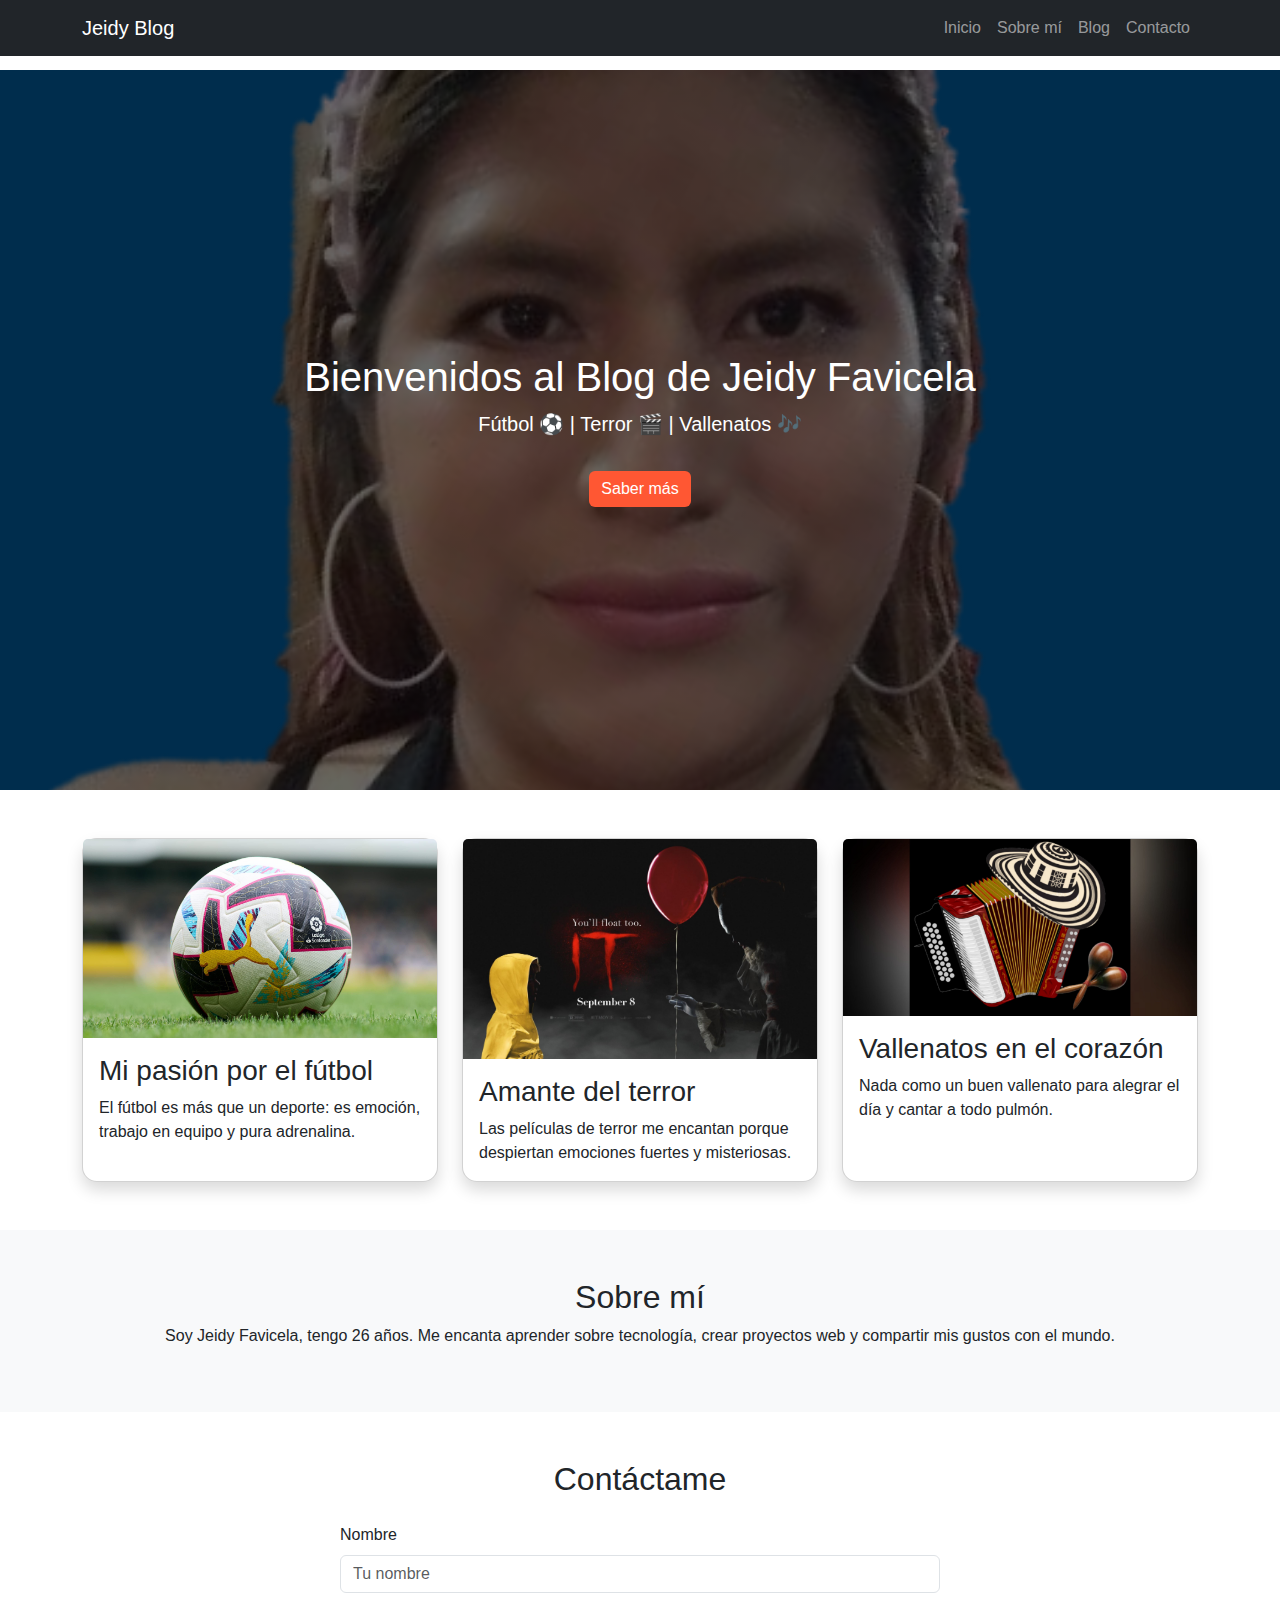
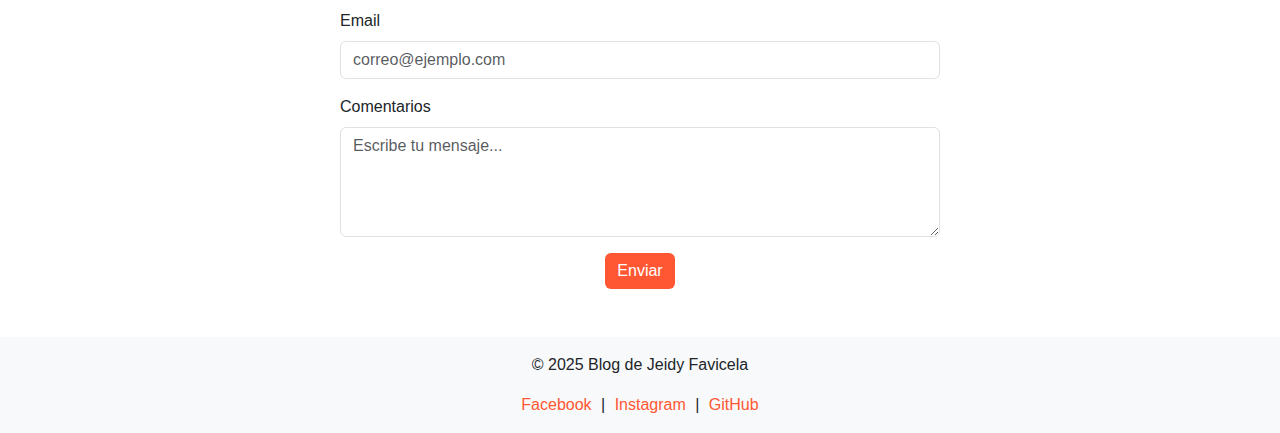
<file: mi-sitio-bootstrap/index.html>
<!DOCTYPE html>
<html lang="es">
<head>
  <meta charset="UTF-8">
  <title>Blog de Jeidy Favicela</title>
  <meta name="viewport" content="width=device-width, initial-scale=1">

  <!-- Bootstrap CSS -->
  <link href="https://cdn.jsdelivr.net/npm/bootstrap@5.3.2/dist/css/bootstrap.min.css" rel="stylesheet">

  <!-- CSS personalizado -->
  <link rel="stylesheet" href="styles.css">
</head>
<body>

  <!-- NAVBAR -->
  <nav class="navbar navbar-expand-md navbar-dark bg-dark fixed-top">
    <div class="container">
      <a class="navbar-brand" href="#">Jeidy Blog</a>
      <button class="navbar-toggler" type="button" data-bs-toggle="collapse" data-bs-target="#menu">
        <span class="navbar-toggler-icon"></span>
      </button>
      <div class="collapse navbar-collapse" id="menu">
        <ul class="navbar-nav ms-auto">
          <li class="nav-item"><a class="nav-link" href="#inicio">Inicio</a></li>
          <li class="nav-item"><a class="nav-link" href="#sobre">Sobre mí</a></li>
          <li class="nav-item"><a class="nav-link" href="#blog">Blog</a></li>
          <li class="nav-item"><a class="nav-link" href="#contacto">Contacto</a></li>
        </ul>
      </div>
    </div>
  </nav>

  <!-- HEADER -->
  <header id="inicio" class="hero text-white text-center d-flex align-items-center">
    <div class="container">
      <h1>Bienvenidos al Blog de Jeidy Favicela</h1>
      <p class="lead">Fútbol ⚽ | Terror 🎬 | Vallenatos 🎶</p>
      <button class="btn btn-primary mt-3" data-bs-toggle="collapse" data-bs-target="#masInfo">
        Saber más
      </button>
      <div class="collapse mt-3" id="masInfo">
        <div class="card card-body">
          Aquí comparto mis pasiones, experiencias y un poco de todo lo que me inspira.
        </div>
      </div>
    </div>
  </header>

  <!-- SECCIÓN PRINCIPAL -->
  <section id="blog" class="container my-5">
    <div class="row g-4">
      
      <div class="col-md-4">
        <div class="card h-100 shadow">
          <img src="assets/img/futbol.jpg" class="card-img-top img-fluid" alt="Fútbol">
          <div class="card-body">
            <h3 class="card-title">Mi pasión por el fútbol</h3>
            <p class="card-text">El fútbol es más que un deporte: es emoción, trabajo en equipo y pura adrenalina.</p>
          </div>
        </div>
      </div>

      <div class="col-md-4">
        <div class="card h-100 shadow">
          <img src="assets/img/it.jpg" class="card-img-top img-fluid" alt="Películas de terror">
          <div class="card-body">
            <h3 class="card-title">Amante del terror</h3>
            <p class="card-text">Las películas de terror me encantan porque despiertan emociones fuertes y misteriosas.</p>
          </div>
        </div>
      </div>

      <div class="col-md-4">
        <div class="card h-100 shadow">
          <img src="assets/img/vallenato.jpg" class="card-img-top img-fluid" alt="Vallenatos">
          <div class="card-body">
            <h3 class="card-title">Vallenatos en el corazón</h3>
            <p class="card-text">Nada como un buen vallenato para alegrar el día y cantar a todo pulmón.</p>
          </div>
        </div>
      </div>

    </div>
  </section>

  <!-- SOBRE MÍ -->
  <section id="sobre" class="bg-light py-5">
    <div class="container text-center">
      <h2>Sobre mí</h2>
      <p>Soy Jeidy Favicela, tengo 26 años. Me encanta aprender sobre tecnología, crear proyectos web y compartir mis gustos con el mundo.</p>
    </div>
  </section>

  <!-- FORMULARIO -->
  <section id="contacto" class="container my-5">
    <h2 class="text-center mb-4">Contáctame</h2>
    <form class="mx-auto" style="max-width: 600px;">
      <div class="mb-3">
        <label class="form-label">Nombre</label>
        <input type="text" class="form-control" placeholder="Tu nombre">
      </div>
      <div class="mb-3">
        <label class="form-label">Email</label>
        <input type="email" class="form-control" placeholder="correo@ejemplo.com">
      </div>
      <div class="mb-3">
        <label class="form-label">Comentarios</label>
        <textarea class="form-control" rows="4" placeholder="Escribe tu mensaje..."></textarea>
      </div>
      <div class="text-center">
        <button type="submit" class="btn btn-primary">Enviar</button>
      </div>
    </form>
  </section>

  <!-- FOOTER -->
  <footer class="text-center bg-light py-3">
    <p>© 2025 Blog de Jeidy Favicela</p>
    <a href="#">Facebook</a> | <a href="#">Instagram</a> | <a href="#">GitHub</a>
  </footer>

  <!-- Bootstrap JS -->
  <script src="https://cdn.jsdelivr.net/npm/bootstrap@5.3.2/dist/js/bootstrap.bundle.min.js"></script>
</body>
</html>
</file>
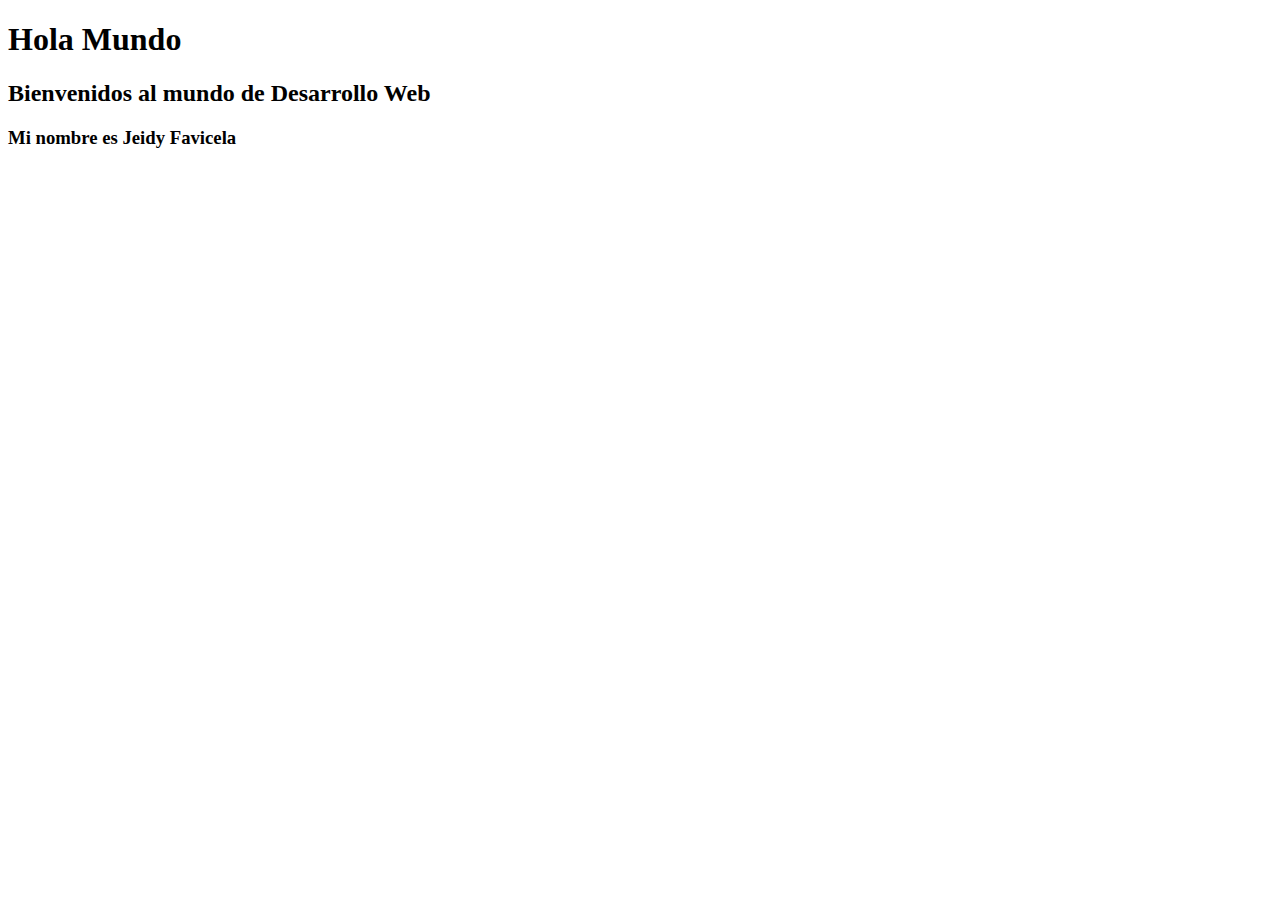
<file: Semana 02/index.html>
<!DOCTYPE html>
<html lang="en">
<head>
    <meta charset="UTF-8">
    <meta name="viewport" content="width=device-width, initial-scale=1.0">
    <title>Página de prueba</title>
</head>
<body>
    <h1>Hola Mundo</h1>

    <h2>Bienvenidos al mundo de Desarrollo Web</h2>

    <h3>Mi nombre es Jeidy Favicela</h3>
</body>
</html>
</file>
<file: mi-sitio-bootstrap/styles.css>
/* Estilos generales */
body {
  padding-top: 70px;
  font-family: 'Segoe UI', sans-serif;
}

/* Hero */
.hero {
  background: linear-gradient(rgba(0,0,0,.6), rgba(0,0,0,.6)), url('assets/img/imagen1.png') center/cover no-repeat;
  height: 80vh;
}

/* Botón personalizado */
.btn-primary {
  background-color: #ff5733;
  border: none;
  transition: all 0.3s ease;
}

.btn-primary:hover {
  background-color: #e64520;
  transform: scale(1.05);
}

/* Cards */
.card {
  border-radius: 15px;
  transition: transform 0.3s ease, box-shadow 0.3s ease;
}

.card:hover {
  transform: translateY(-8px);
  box-shadow: 0 10px 20px rgba(0,0,0,0.2);
}

/* Footer */
footer a {
  text-decoration: none;
  color: #ff5733;
  margin: 0 5px;
}

/* Media Query */
@media (max-width: 576px) {
  body {
    background-color: #fff3ee;
  }

  .hero h1 {
    font-size: 1.8rem;
  }
}
</file>
